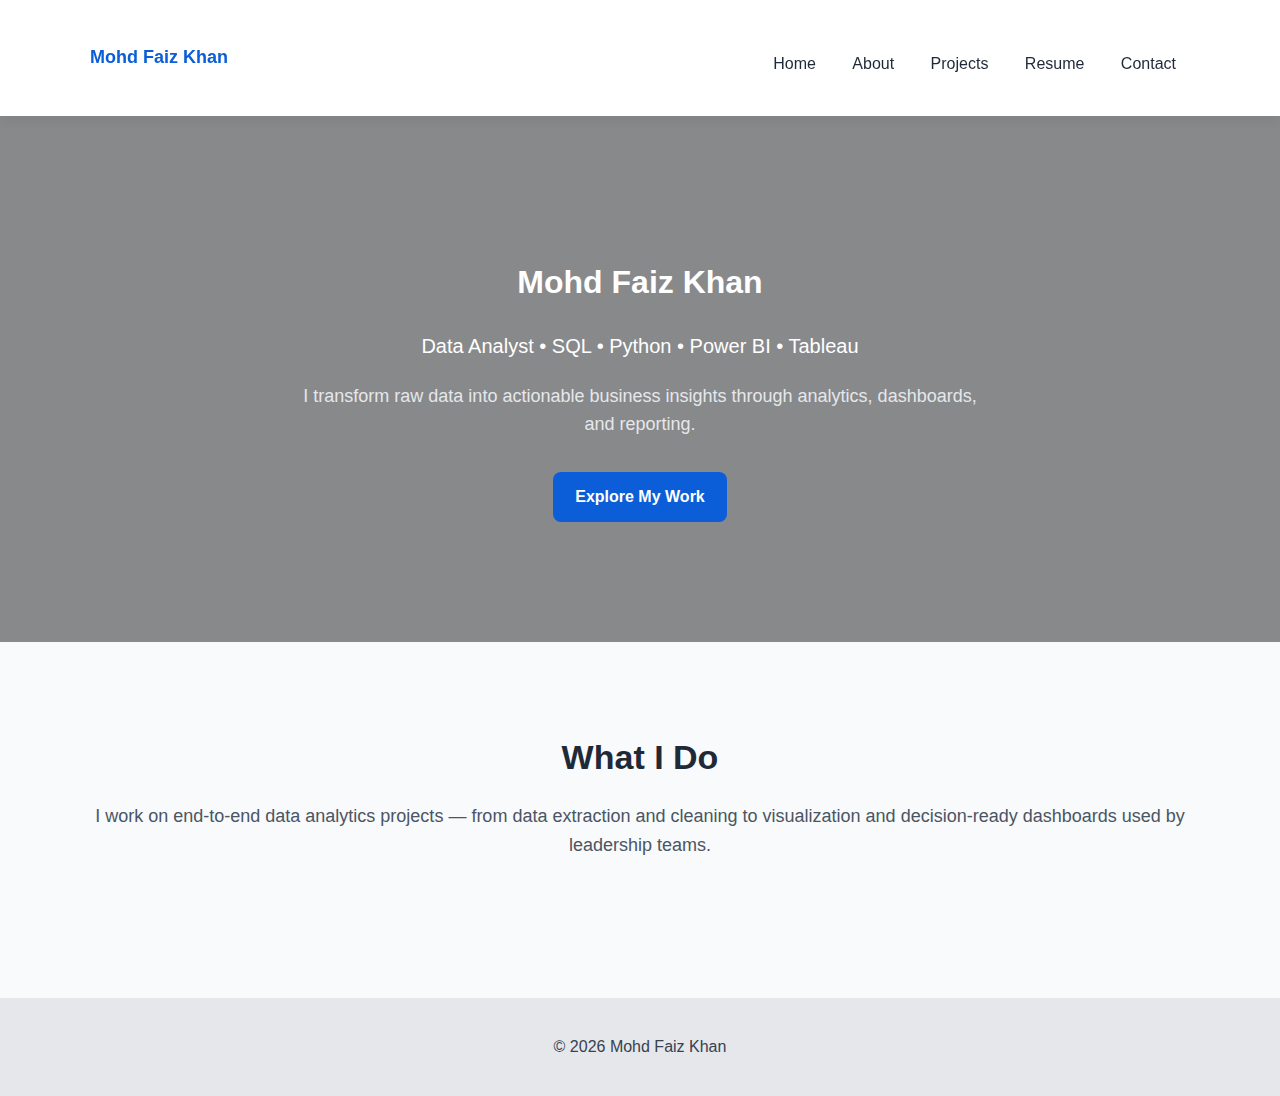
<file: index.html>
<!DOCTYPE html>
<html lang="en">
<head>
    <script type="application/ld+json">
{
  "@context": "https://schema.org",
  "@type": "WebSite",
  "name": "Mohd Faiz Khan",
  "alternateName": "Mohd Faiz Khan | Data Analyst",
  "url": "https://www.mohdfaizkhan.com/"
}
</script>

    <meta charset="UTF-8">

    <title>Mohd Faiz Khan | Data Analyst & Analytics Portfolio</title>

    <meta name="description"
          content="Data Analyst & Business Analyst with hands-on experience in SQL, Excel, Power BI, and Python. I build dashboards, analyze business data, and deliver insights that support decision-making.">

    <meta name="viewport" content="width=device-width, initial-scale=1.0">
    <link rel="canonical" href="https://www.mohdfaizkhan.com/">

    <!-- Open Graph -->
    <meta property="og:title"
          content="Mohd Faiz Khan | Data Analyst & Analytics Portfolio">

    <meta property="og:description"
          content="Explore real-world data analytics projects by Mohd Faiz Khan, featuring SQL, Python, Power BI dashboards, insights, and business-driven analysis.">

    <meta property="og:image"
          content="https://raw.githubusercontent.com/mkhanzk/mohdfaizkhan/main/assets/seo-preview.png">

    <meta property="og:url" content="https://www.mohdfaizkhan.com/">
    <meta property="og:type" content="website">

    <!-- Twitter -->
    <meta name="twitter:card" content="summary_large_image">
    <meta name="twitter:title"
          content="Mohd Faiz Khan | Data Analyst & Analytics Portfolio">
    <meta name="twitter:description"
          content="Explore real-world data analytics projects by Mohd Faiz Khan, featuring SQL, Python, Power BI dashboards, insights, and business-driven analysis.">
    <meta name="twitter:image"
          content="https://raw.githubusercontent.com/mkhanzk/mohdfaizkhan/main/assets/seo-preview.png">

    <!-- Favicon -->
    <link rel="icon" type="image/png" sizes="32x32"
          href="https://www.mohdfaizkhan.com/favicon.ico">

    <link rel="stylesheet" href="style.css">
</head>



<body>

<!-- NAVBAR -->
<header class="navbar">

    <div class="nav-container">
        <div class="logo"><strong>Mohd Faiz Khan</strong></div>
        <nav>
            <a href="index.html">Home</a>
            <a href="about.html">About</a>
            <a href="projects.html">Projects</a>
            <a href="resume.html">Resume</a>
            <a href="contact.html">Contact</a>
        </nav>
    </div>
</header>

<!-- HERO SECTION -->
<section class="hero-hero">
    <h1>Mohd Faiz Khan</h1>
    <p class="subtitle">
        Data Analyst • SQL • Python • Power BI • Tableau
    </p>
    <p class="hero-desc">
        I transform raw data into actionable business insights
        through analytics, dashboards, and reporting.
    </p>
    <a class="btn" href="projects.html">Explore My Work</a>
</section>

<!-- VALUE SECTION -->
<section class="hero">
    <h2>What I Do</h2>
    <p>
        I work on end-to-end data analytics projects — from data
        extraction and cleaning to visualization and decision-ready
        dashboards used by leadership teams.
    </p>
</section>

<footer>
    <p>© 2026 Mohd Faiz Khan</p>
</footer>

</body>
</html>
</file>
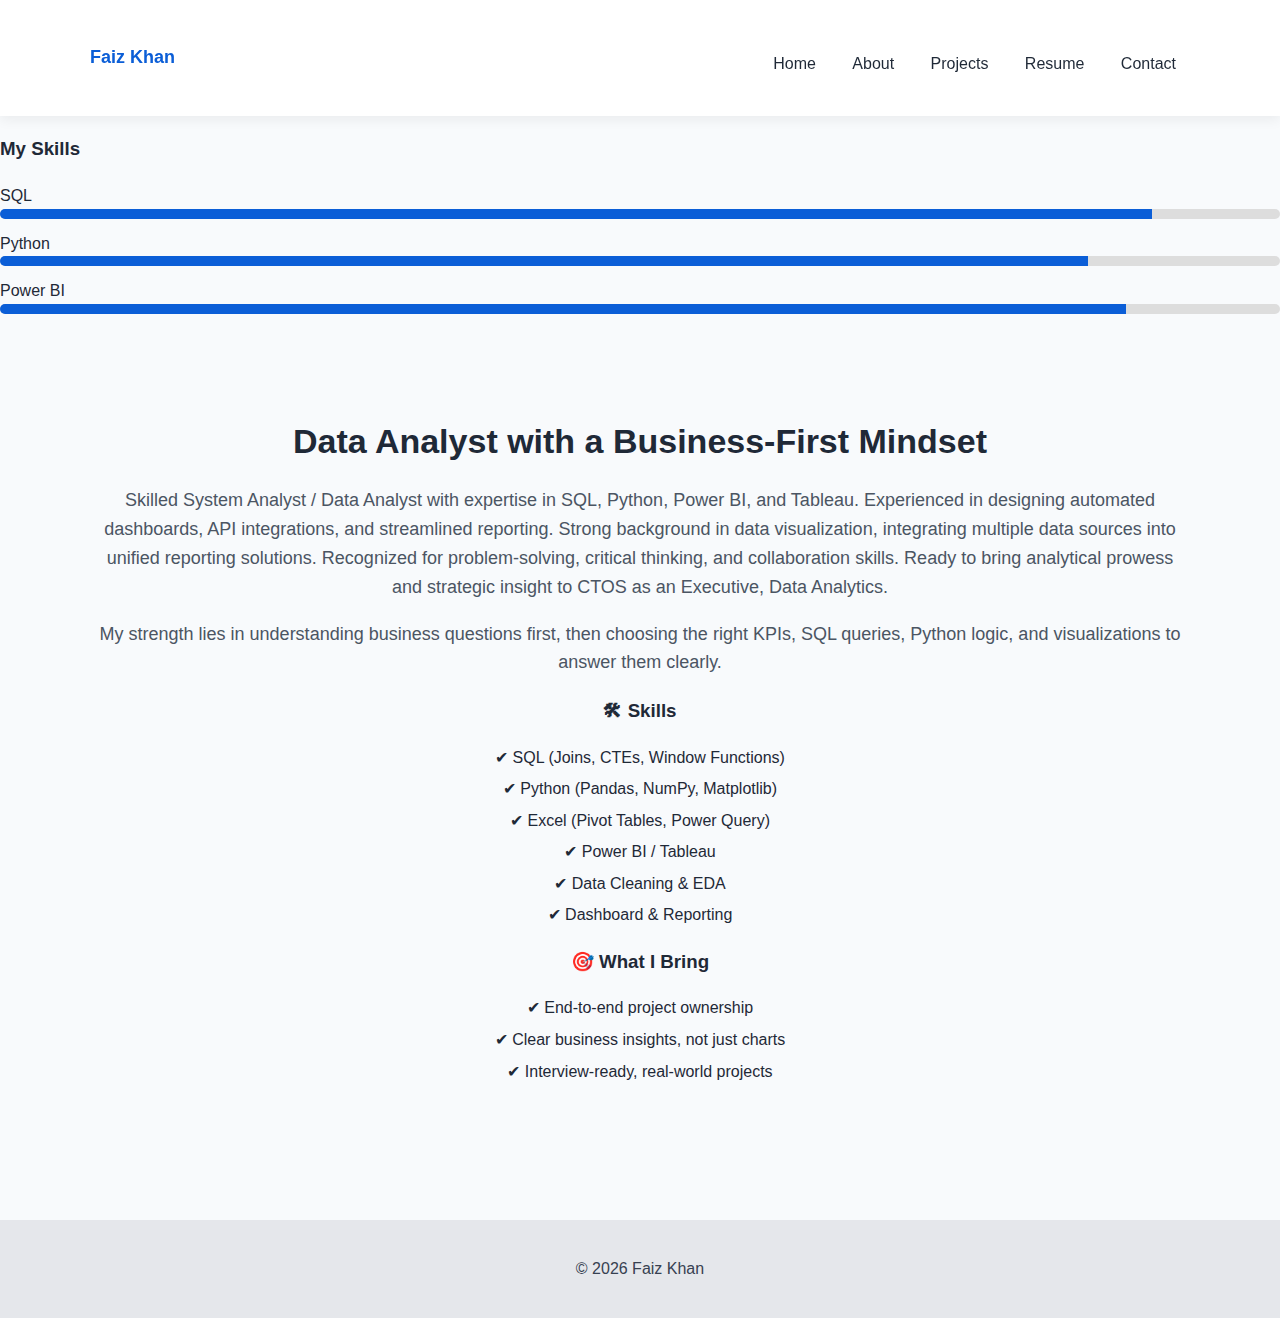
<file: about.html>
<!DOCTYPE html>
<html lang="en">
<head>
    <meta charset="UTF-8">
    <title>About Me | Faiz Khan</title>
    <link rel="stylesheet" href="style.css">
</head>
<body>


<!-- NAVBAR -->
<header class="navbar">
    <div class="nav-container">
        <div class="logo">Faiz Khan</div>
        <nav>
            <a href="index.html">Home</a>
            <a href="about.html">About</a>
            <a href="projects.html">Projects</a>
            <a href="resume.html">Resume</a>
            <a href="contact.html">Contact</a>
        </nav>
    </div>
</header>

<h3>My Skills</h3>

<div class="skill">
    <span>SQL</span> <div class="bar"><div class="fill" style="width:90%"></div></div>
</div>
<div class="skill">
    <span>Python</span> <div class="bar"><div class="fill" style="width:85%"></div></div>
</div>
<div class="skill">
    <span>Power BI</span> <div class="bar"><div class="fill" style="width:88%"></div></div>
</div>

<section class="hero">
    <h2>Data Analyst with a Business-First Mindset</h2>

    <p>
Skilled System Analyst / Data Analyst with expertise in SQL, Python, Power BI, and Tableau. Experienced in designing
automated dashboards, API integrations, and streamlined reporting. Strong background in data visualization, integrating multiple
data sources into unified reporting solutions. Recognized for problem-solving, critical thinking, and collaboration skills. Ready to
bring analytical prowess and strategic insight to CTOS as an Executive, Data Analytics.
    </p>

    <p>
        My strength lies in understanding business questions first,
        then choosing the right KPIs, SQL queries, Python logic,
        and visualizations to answer them clearly.
    </p>

    <h3>🛠 Skills</h3>
    <ul style="list-style:none;padding:0;">
        <li>✔ SQL (Joins, CTEs, Window Functions)</li>
        <li>✔ Python (Pandas, NumPy, Matplotlib)</li>
        <li>✔ Excel (Pivot Tables, Power Query)</li>
        <li>✔ Power BI / Tableau</li>
        <li>✔ Data Cleaning & EDA</li>
        <li>✔ Dashboard & Reporting</li>
    </ul>

    <h3>🎯 What I Bring</h3>
    <ul style="list-style:none;padding:0;">
        <li>✔ End-to-end project ownership</li>
        <li>✔ Clear business insights, not just charts</li>
        <li>✔ Interview-ready, real-world projects</li>
    </ul>
</section>

<footer>
    <p>© 2026 Faiz Khan</p>
</footer>

</body>
</html>
</file>
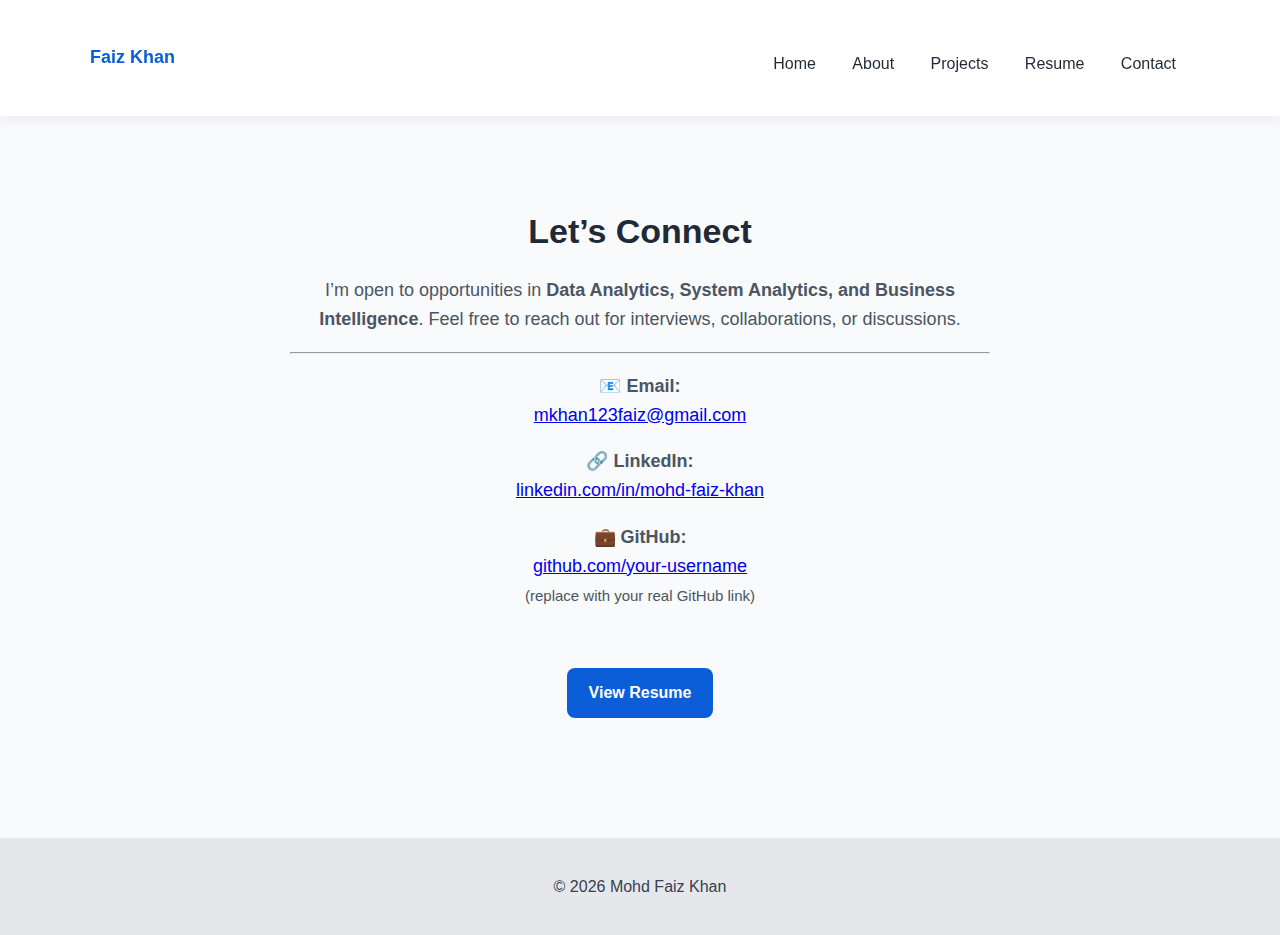
<file: contact.html>
<!DOCTYPE html>
<html lang="en">
<head>
    <meta charset="UTF-8">
    <title>Contact | Mohd Faiz Khan</title>
    <link rel="stylesheet" href="style.css">
</head>
<body>

<!-- NAVBAR -->
<header class="navbar">
    <div class="nav-container">
        <div class="logo">Faiz Khan</div>
        <nav>
            <a href="index.html">Home</a>
            <a href="about.html">About</a>
            <a href="projects.html">Projects</a>
            <a href="resume.html">Resume</a>
            <a href="contact.html">Contact</a>
        </nav>
    </div>
</header>

<section class="hero" style="max-width:700px;margin:auto;">

    <h2>Let’s Connect</h2>
    <p>
        I’m open to opportunities in <strong>Data Analytics, System Analytics, and Business Intelligence</strong>.
        Feel free to reach out for interviews, collaborations, or discussions.
    </p>

    <hr>

    <p>
        📧 <strong>Email:</strong><br>
        <a href="mailto:mkhan123faiz@gmail.com">mkhan123faiz@gmail.com</a>
    </p>

    <p>
        🔗 <strong>LinkedIn:</strong><br>
        <a href="https://www.linkedin.com/in/mohd-faiz-khan-7801b5143/" target="_blank">
            linkedin.com/in/mohd-faiz-khan
        </a>
    </p>

    <p>
        💼 <strong>GitHub:</strong><br>
        <a href="#" target="_blank">github.com/your-username</a>
        <br><small>(replace with your real GitHub link)</small>
    </p>

    <br>

    <a class="btn" href="resume.html">View Resume</a>

</section>

<footer>
    <p>© 2026 Mohd Faiz Khan</p>
</footer>

</body>
</html>
</file>
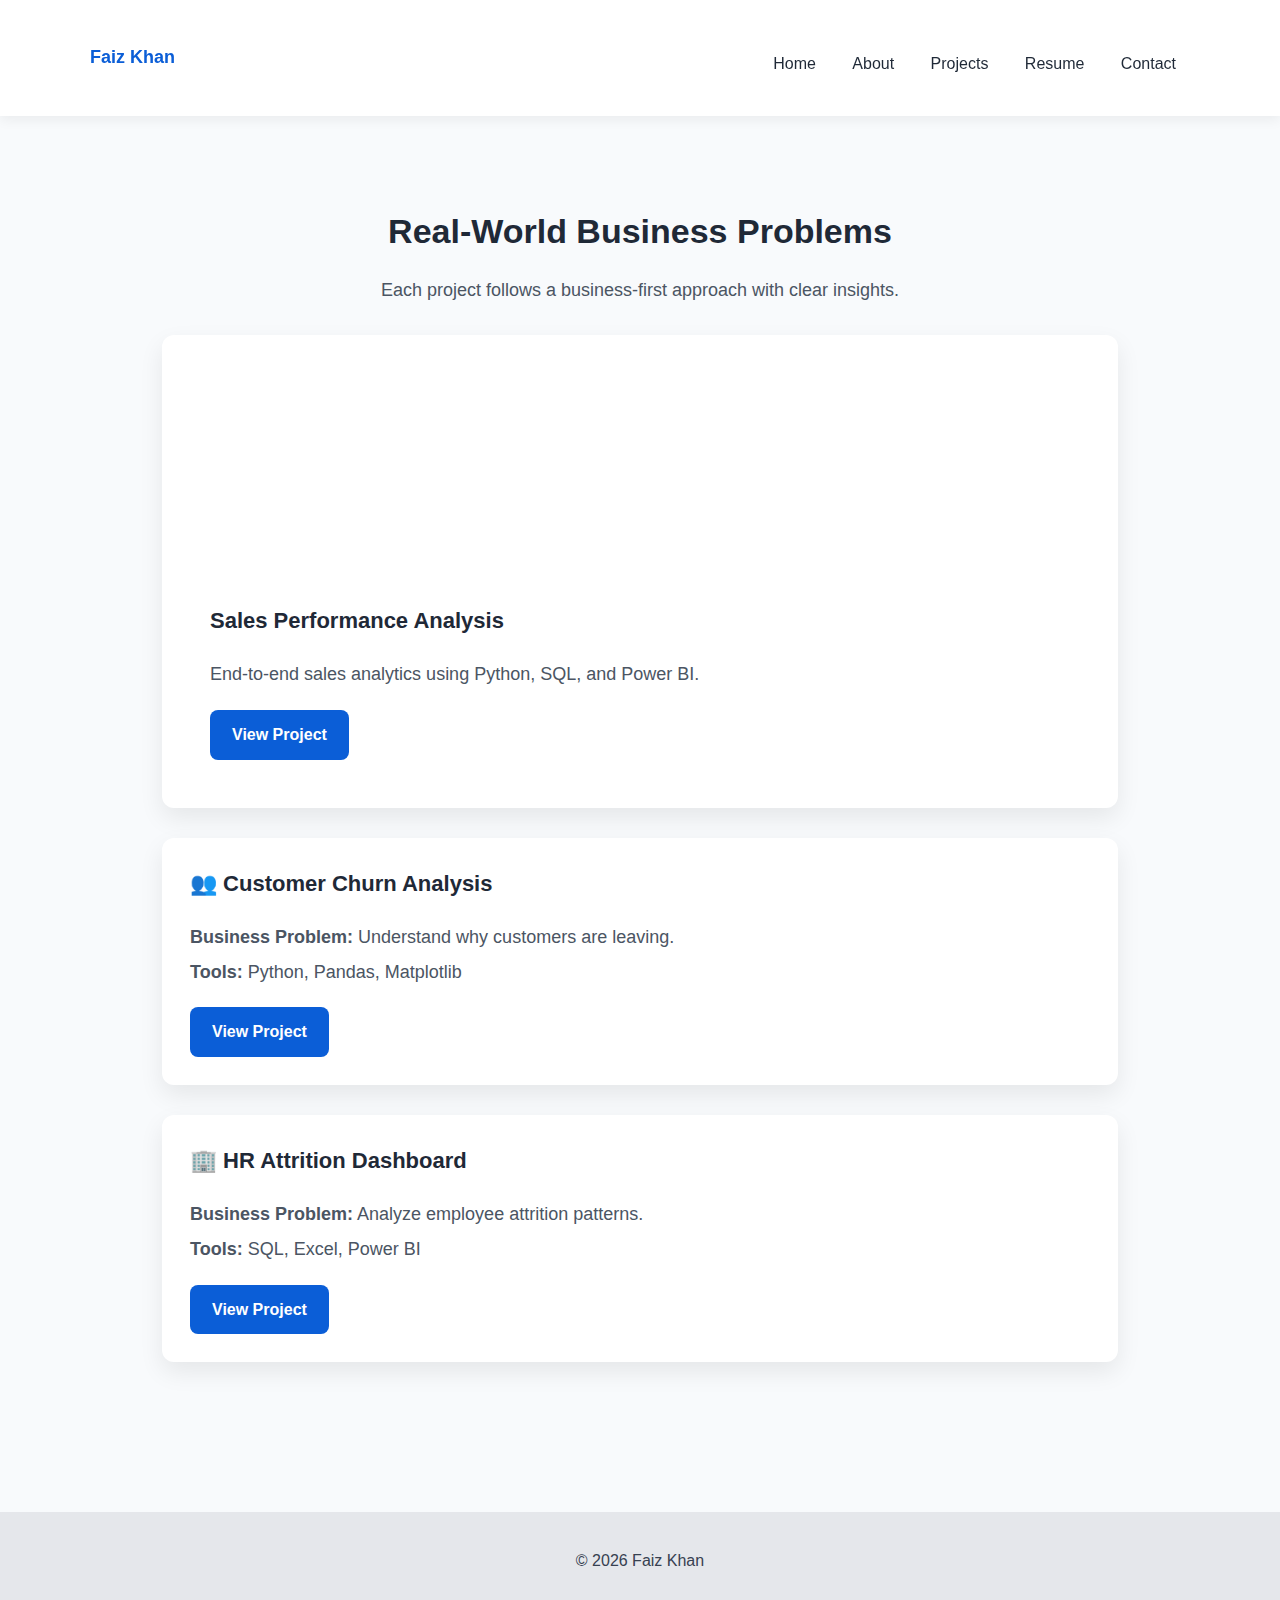
<file: projects.html>
<!DOCTYPE html>
<html lang="en">
<head>
    <meta charset="UTF-8">
    <title>Projects | Faiz Khan</title>
    <link rel="stylesheet" href="style.css">
</head>
<body>

<!-- NAVBAR -->
<header class="navbar">
    <div class="nav-container">
        <div class="logo">Faiz Khan</div>
        <nav>
            <a href="index.html">Home</a>
            <a href="about.html">About</a>
            <a href="projects.html">Projects</a>
            <a href="resume.html">Resume</a>
            <a href="contact.html">Contact</a>
        </nav>
    </div>
</header>

<section class="hero">
    <h2>Real-World Business Problems</h2>
    <p>Each project follows a business-first approach with clear insights.</p>

<div class="project-card">
    <div class="project-image"
         style="background-image:url('https://images.pexels.com/photos/590020/pexels-photo-590020.jpeg');">
    </div>
    <div class="project-content">
        <h3>Sales Performance Analysis</h3>
        <p>End-to-end sales analytics using Python, SQL, and Power BI.</p>
        <a class="btn" href="projects/sales-analysis.html">View Project</a>
    </div>
</div>



    </div>

    <div class="project-card">
        <h3>👥 Customer Churn Analysis</h3>
        <p><strong>Business Problem:</strong> Understand why customers are leaving.</p>
        <p><strong>Tools:</strong> Python, Pandas, Matplotlib</p>
        <a class="btn" href="#">View Project</a>
    </div>

    <div class="project-card">
        <h3>🏢 HR Attrition Dashboard</h3>
        <p><strong>Business Problem:</strong> Analyze employee attrition patterns.</p>
        <p><strong>Tools:</strong> SQL, Excel, Power BI</p>
        <a class="btn" href="#">View Project</a>
    </div>
</section>

<footer>
    <p>© 2026 Faiz Khan</p>
</footer>

</body>
</html>
</file>
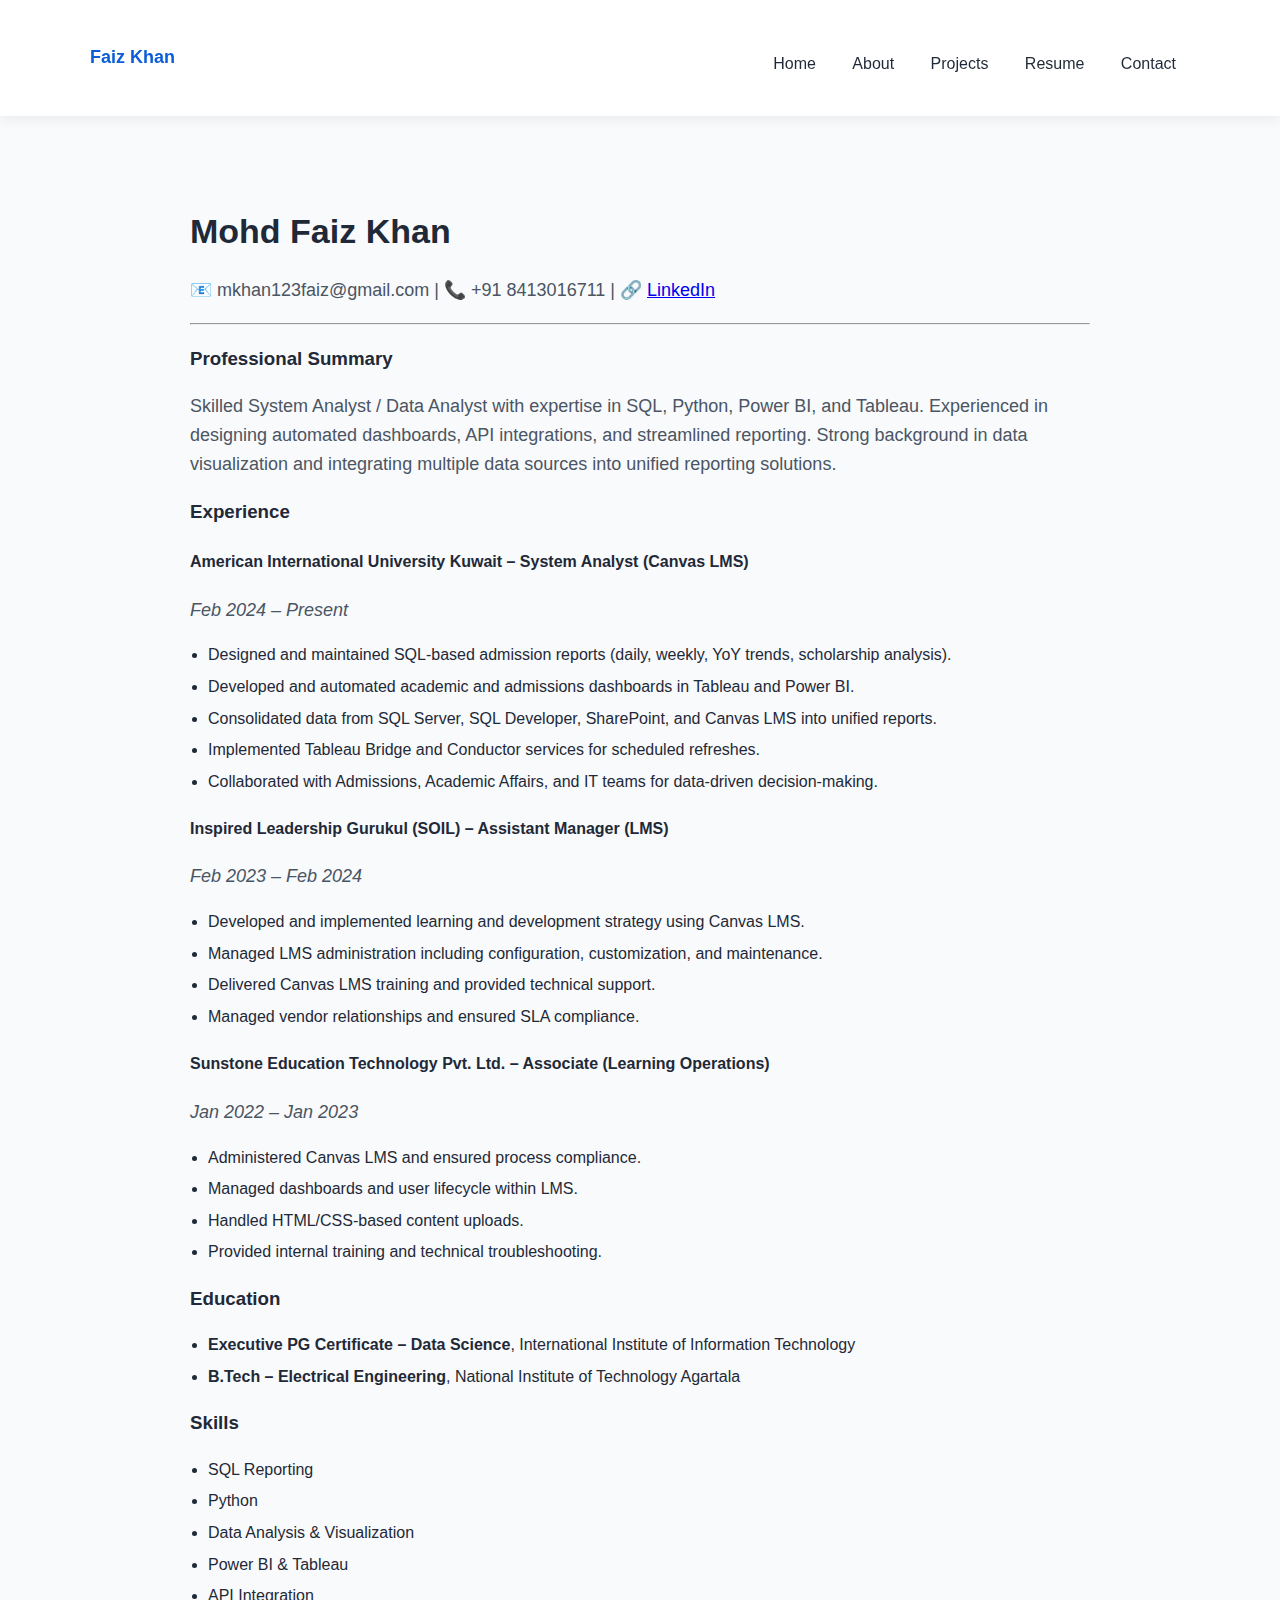
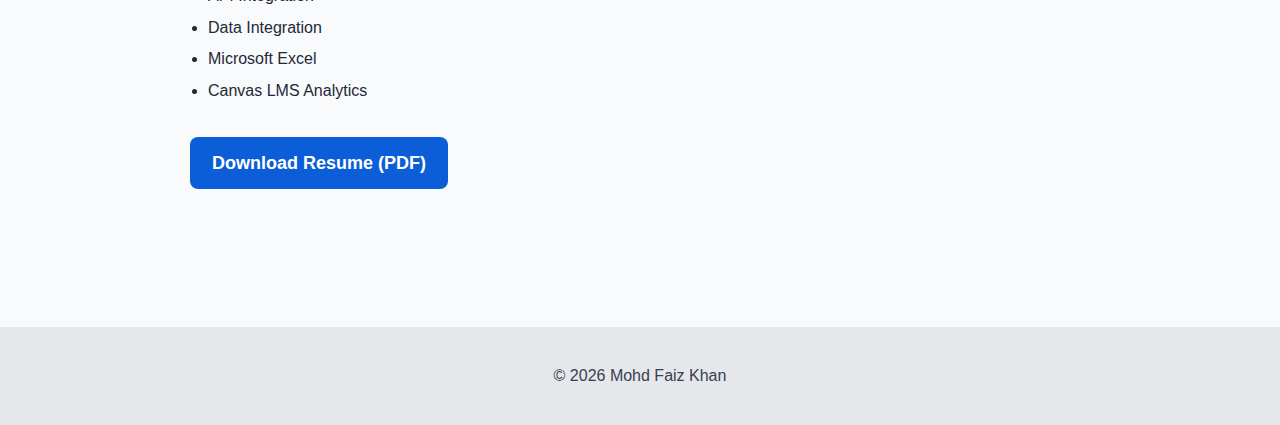
<file: resume.html>
<!DOCTYPE html>
<html lang="en">
<head>
    <meta charset="UTF-8">
    <title>Resume | Mohd Faiz Khan</title>
    <link rel="stylesheet" href="style.css">
</head>
<body>

<!-- NAVBAR -->
<header class="navbar">
    <div class="nav-container">
        <div class="logo">Faiz Khan</div>
        <nav>
            <a href="index.html">Home</a>
            <a href="about.html">About</a>
            <a href="projects.html">Projects</a>
            <a href="resume.html">Resume</a>
            <a href="contact.html">Contact</a>
        </nav>
    </div>
</header>
</header>

<section class="hero" style="text-align:left; max-width:900px; margin:auto;">

    <h2>Mohd Faiz Khan</h2>
    <p>
        📧 mkhan123faiz@gmail.com |
        📞 +91 8413016711 |
        🔗 <a href="https://www.linkedin.com/in/mohd-faiz-khan-7801b5143/" target="_blank">LinkedIn</a>
    </p>

    <hr>

    <h3>Professional Summary</h3>
    <p>
        Skilled System Analyst / Data Analyst with expertise in SQL, Python,
        Power BI, and Tableau. Experienced in designing automated dashboards,
        API integrations, and streamlined reporting. Strong background in
        data visualization and integrating multiple data sources into unified
        reporting solutions.
    </p>

    <h3>Experience</h3>

    <h4>American International University Kuwait – System Analyst (Canvas LMS)</h4>
    <p><em>Feb 2024 – Present</em></p>
    <ul>
        <li>Designed and maintained SQL-based admission reports (daily, weekly, YoY trends, scholarship analysis).</li>
        <li>Developed and automated academic and admissions dashboards in Tableau and Power BI.</li>
        <li>Consolidated data from SQL Server, SQL Developer, SharePoint, and Canvas LMS into unified reports.</li>
        <li>Implemented Tableau Bridge and Conductor services for scheduled refreshes.</li>
        <li>Collaborated with Admissions, Academic Affairs, and IT teams for data-driven decision-making.</li>
    </ul>

    <h4>Inspired Leadership Gurukul (SOIL) – Assistant Manager (LMS)</h4>
    <p><em>Feb 2023 – Feb 2024</em></p>
    <ul>
        <li>Developed and implemented learning and development strategy using Canvas LMS.</li>
        <li>Managed LMS administration including configuration, customization, and maintenance.</li>
        <li>Delivered Canvas LMS training and provided technical support.</li>
        <li>Managed vendor relationships and ensured SLA compliance.</li>
    </ul>

    <h4>Sunstone Education Technology Pvt. Ltd. – Associate (Learning Operations)</h4>
    <p><em>Jan 2022 – Jan 2023</em></p>
    <ul>
        <li>Administered Canvas LMS and ensured process compliance.</li>
        <li>Managed dashboards and user lifecycle within LMS.</li>
        <li>Handled HTML/CSS-based content uploads.</li>
        <li>Provided internal training and technical troubleshooting.</li>
    </ul>

    <h3>Education</h3>
    <ul>
        <li><strong>Executive PG Certificate – Data Science</strong>, International Institute of Information Technology</li>
        <li><strong>B.Tech – Electrical Engineering</strong>, National Institute of Technology Agartala</li>
    </ul>

    <h3>Skills</h3>
    <ul>
        <li>SQL Reporting</li>
        <li>Python</li>
        <li>Data Analysis & Visualization</li>
        <li>Power BI & Tableau</li>
        <li>API Integration</li>
        <li>Data Integration</li>
        <li>Microsoft Excel</li>
        <li>Canvas LMS Analytics</li>
    </ul>

    <p>
        <a class="btn" href="files/MOHD-FAIZ-KHAN-DA.pdf" target="_blank">Download Resume (PDF)</a>
    </p>

</section>

<footer>
    <p>© 2026 Mohd Faiz Khan</p>
</footer>

</body>
</html>
</file>
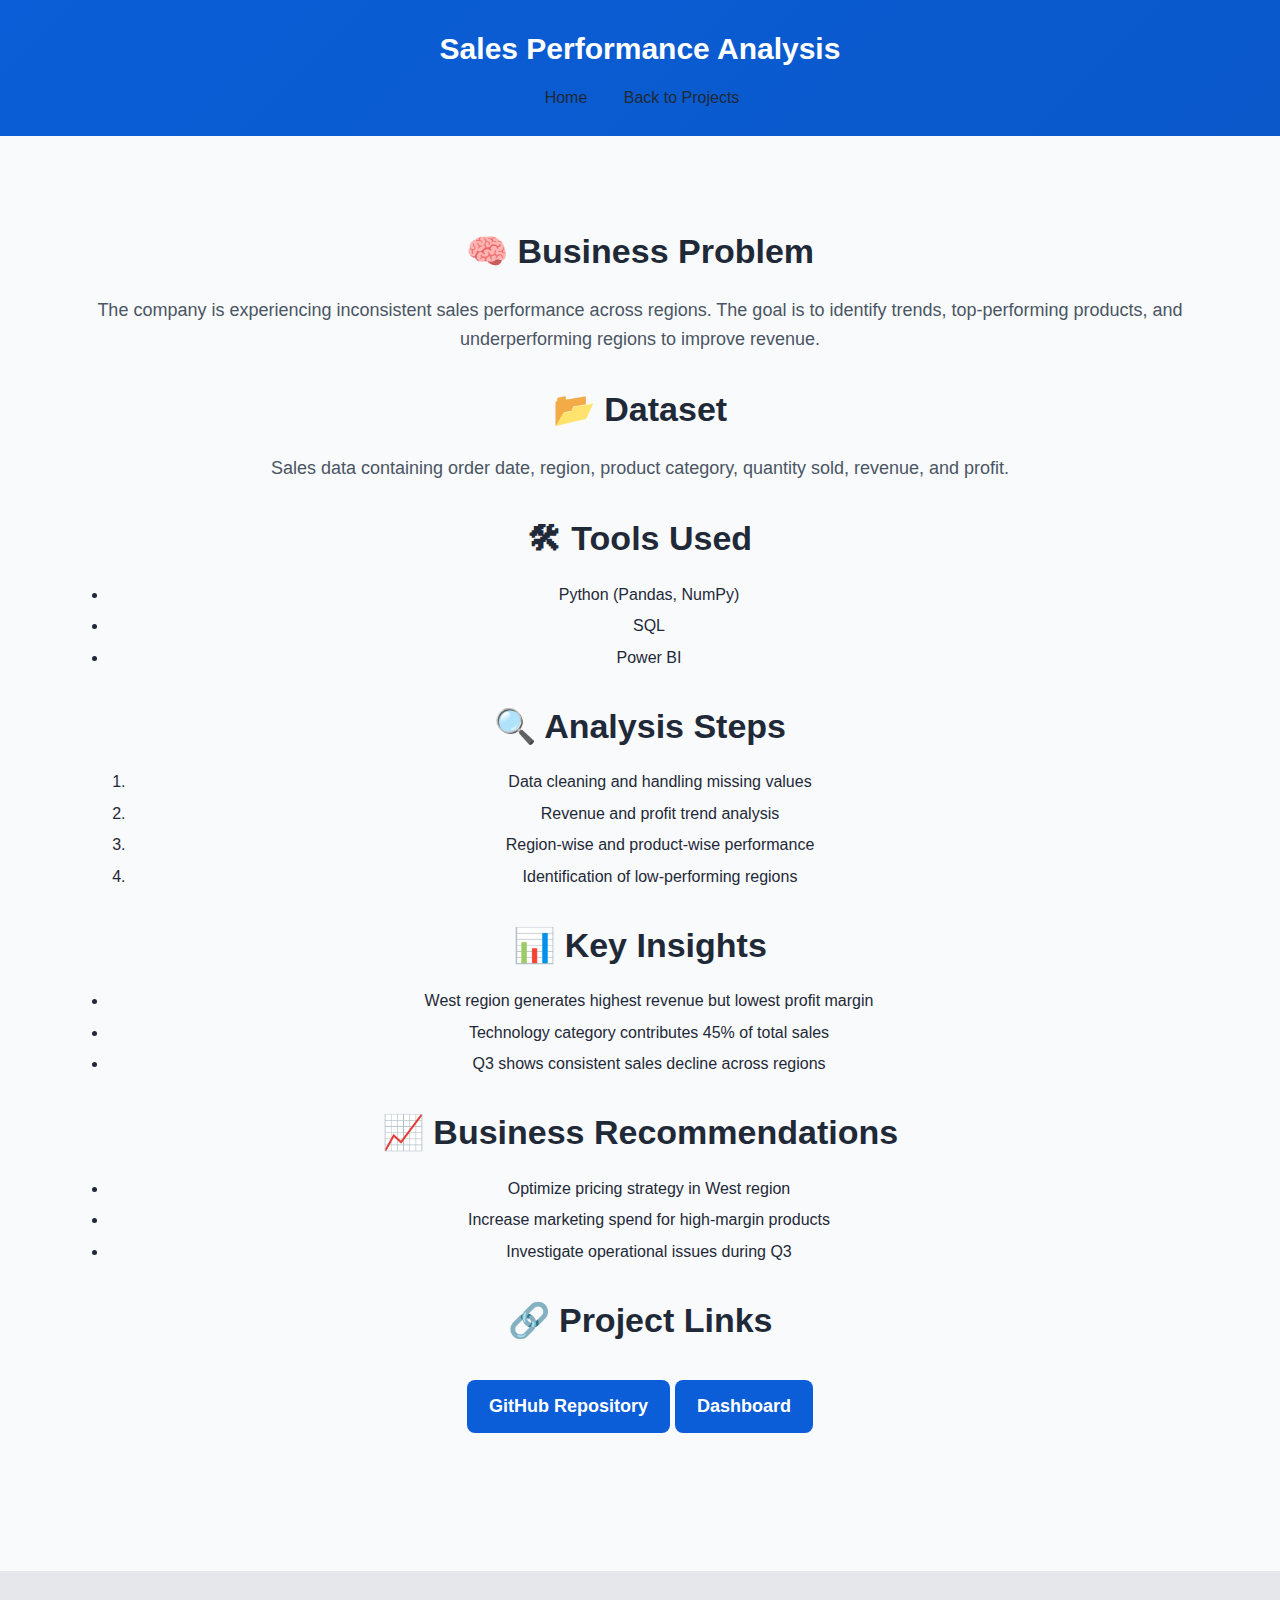
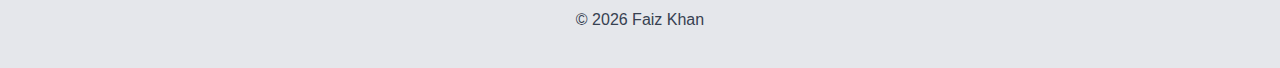
<file: projects/sales-analysis.html>
<!DOCTYPE html>
<html lang="en">
<head>
    <meta charset="UTF-8">
    <title>Sales Performance Analysis</title>
    <link rel="stylesheet" href="../style.css">
</head>
<body>

<header>
    <h1>Sales Performance Analysis</h1>

    <nav>
        <a href="../index.html">Home</a>
        <a href="../projects.html">Back to Projects</a>
    </nav>
</header>

<section class="hero">

    <h2>🧠 Business Problem</h2>
    <p>
        The company is experiencing inconsistent sales performance across regions.
        The goal is to identify trends, top-performing products, and underperforming regions
        to improve revenue.
    </p>

    <h2>📂 Dataset</h2>
    <p>
        Sales data containing order date, region, product category,
        quantity sold, revenue, and profit.
    </p>

    <h2>🛠 Tools Used</h2>
    <ul>
        <li>Python (Pandas, NumPy)</li>
        <li>SQL</li>
        <li>Power BI</li>
    </ul>

    <h2>🔍 Analysis Steps</h2>
    <ol>
        <li>Data cleaning and handling missing values</li>
        <li>Revenue and profit trend analysis</li>
        <li>Region-wise and product-wise performance</li>
        <li>Identification of low-performing regions</li>
    </ol>

    <h2>📊 Key Insights</h2>
    <ul>
        <li>West region generates highest revenue but lowest profit margin</li>
        <li>Technology category contributes 45% of total sales</li>
        <li>Q3 shows consistent sales decline across regions</li>
    </ul>

    <h2>📈 Business Recommendations</h2>
    <ul>
        <li>Optimize pricing strategy in West region</li>
        <li>Increase marketing spend for high-margin products</li>
        <li>Investigate operational issues during Q3</li>
    </ul>

    <h2>🔗 Project Links</h2>
    <p>
        <a class="btn" href="#">GitHub Repository</a>
        <a class="btn" href="#">Dashboard</a>
    </p>

</section>

<footer>
    <p>© 2026 Faiz Khan</p>
</footer>

</body>
</html>
</file>
<file: style.css>
/* ===== GLOBAL ===== */
body {
    font-family: 'Segoe UI', Tahoma, sans-serif;
    margin: 0;
    background: #f8fafc;
    color: #1f2937;
    line-height: 1.6;
}

/* ===== HEADER ===== */
header {
    background: linear-gradient(135deg, #0b5ed7, #0a58ca);
    color: white;
    padding: 25px 20px;
    text-align: center;
}

header h1 {
    margin: 0;
    font-size: 30px;
}

nav {
    margin-top: 12px;
}

nav a {
    color: white;
    text-decoration: none;
    margin: 0 14px;
    font-weight: 500;
}

nav a:hover {
    text-decoration: underline;
}

/* ===== HERO / SECTIONS ===== */
.hero {
    padding: 60px 20px;
    max-width: 1100px;
    margin: auto;
    text-align: center;
}

.hero h2 {
    font-size: 34px;
    margin-bottom: 10px;
}

.hero p {
    font-size: 18px;
    color: #4b5563;
}

/* ===== BUTTON ===== */
.btn {
    display: inline-block;
    background: #0b5ed7;
    color: white;
    padding: 12px 22px;
    border-radius: 8px;
    text-decoration: none;
    font-weight: 600;
    margin-top: 15px;
    transition: all 0.3s ease;
}

.btn:hover {
    background: #094bb5;
    transform: translateY(-2px);
}

/* ===== PROJECT CARDS ===== */
.project-card {
    background: white;
    padding: 28px;
    margin: 30px auto;
    width: 100%;
    max-width: 900px;
    border-radius: 14px;
    box-shadow: 0 10px 25px rgba(0,0,0,0.08);
    text-align: left;
    transition: transform 0.3s ease, box-shadow 0.3s ease;
}

.project-card:hover {
    transform: translateY(-6px);
    box-shadow: 0 18px 40px rgba(0,0,0,0.12);
}

.project-card h3 {
    margin-top: 0;
    font-size: 22px;
}

.project-card p {
    margin: 6px 0;
}

/* ===== LISTS ===== */
ul {
    padding-left: 18px;
}

li {
    margin-bottom: 6px;
}

/* ===== FOOTER ===== */
footer {
    text-align: center;
    padding: 20px;
    background: #e5e7eb;
    color: #374151;
    margin-top: 60px;
}

/* ===== RESPONSIVE ===== */
@media (max-width: 768px) {
    .hero h2 {
        font-size: 26px;
    }
    nav a {
        display: inline-block;
        margin: 6px;
    }
}
.hero-hero {
    background: url('https://images.pexels.com/photos/3184298/pexels-photo-3184298.jpeg?auto=compress&cs=tinysrgb&w=1260') center/cover no-repeat;
    color: white;
    text-align: center;
    padding: 120px 20px;
    background-blend-mode: overlay;
    background-color: rgba(0, 0, 0, 0.45);
}

.hero-hero .subtitle {
    font-size: 20px;
    margin-top: 6px;
    font-weight: 500;
}
.skill {
  margin: 12px 0;
}
.bar {
  background: #ddd;
  border-radius: 6px;
  overflow: hidden;
  height: 10px;
}
.fill {
  background: #0b5ed7;
  height: 100%;
}
.project-image {
  width:100%;
  height:200px;
  background-size:cover;
  border-radius:10px 10px 0 0;
}
.project-content {
  padding:14px;
}
.project-card {
  border-radius:12px;
  overflow:hidden;
}
/* ===== NAVBAR ===== */
.navbar {
    background: white;
    box-shadow: 0 4px 12px rgba(0,0,0,0.06);
    position: sticky;
    top: 0;
    z-index: 100;
}

.nav-container {
    max-width: 1100px;
    margin: auto;
    padding: 14px 20px;
    display: flex;
    justify-content: space-between;
    align-items: center;
}

.logo {
    font-weight: 700;
    font-size: 18px;
    color: #0b5ed7;
}

nav a {
    margin-left: 18px;
    text-decoration: none;
    color: #1f2937;
    font-weight: 500;
}

nav a:hover {
    color: #0b5ed7;
}

/* ===== HERO DESCRIPTION ===== */
.hero-desc {
    max-width: 700px;
    margin: 18px auto;
    font-size: 18px;
    color: #e5e7eb;
}
/* ===== STATS ===== */
.stats {
    display: flex;
    justify-content: center;
    gap: 40px;
    padding: 60px 20px;
    background: #ffffff;
}

.stat-card {
    text-align: center;
}

.stat-card h3 {
    font-size: 36px;
    color: #0b5ed7;
    margin-bottom: 6px;
}

.stat-card p {
    color: #4b5563;
    font-weight: 500;
}
.project-image {
    height: 220px;
    background-size: cover;
    background-position: center;
}

.project-content {
    padding: 20px;
}
</file>
